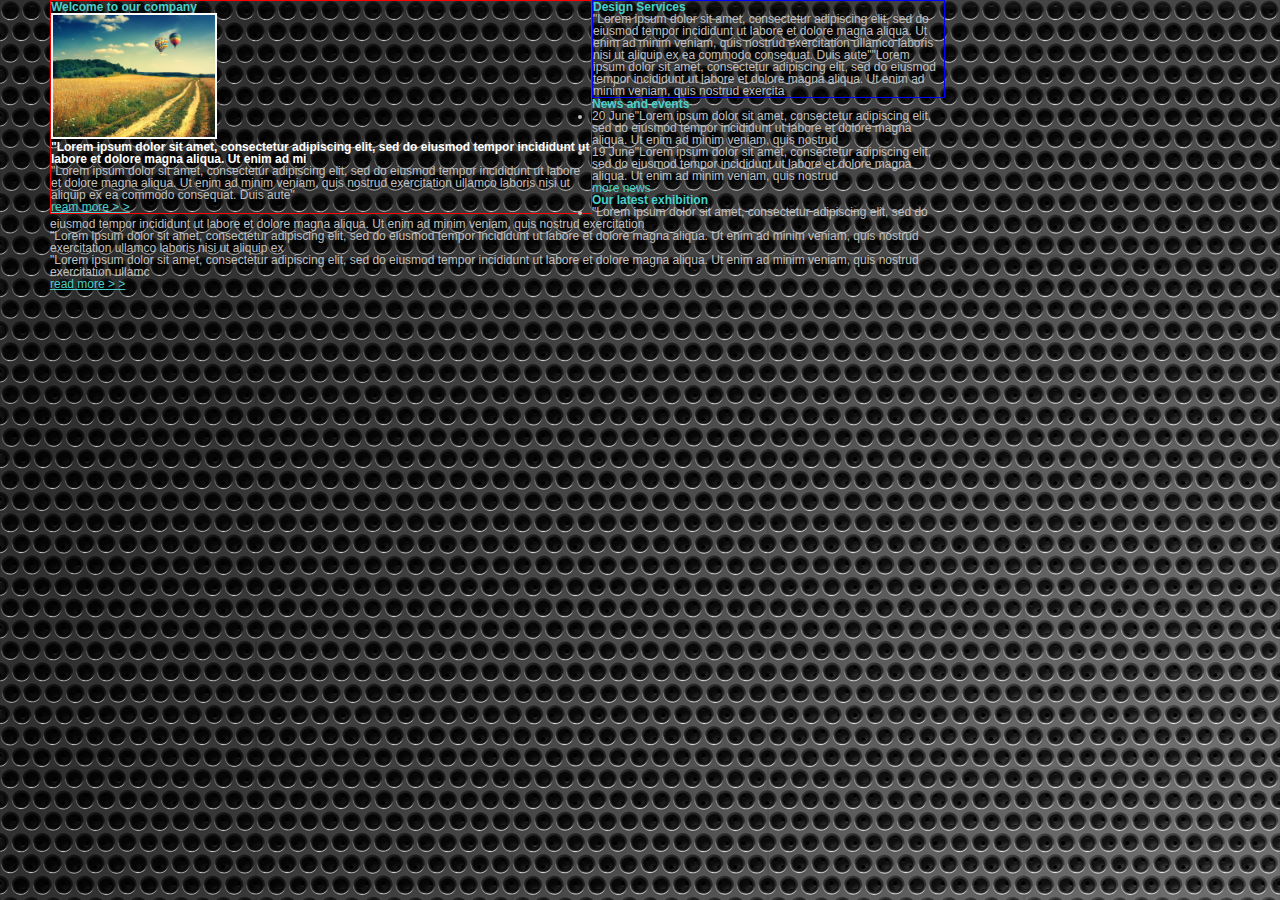
<file: layout/index.html>
<!DOCTYPE html>
<html>
<head lang="en">
    <link href="css/reset.css" rel="stylesheet" type="text/css">
    <link href="css/layout.css" rel="stylesheet" type="text/css">
    <meta charset="UTF-8">
    <title></title>
</head>
<body>
    <section>
        <article>
            <h2>Welcome to our company</h2>
            <img src="img/hot_air_baloon.jpg" alt="Hot Air Balloon">
            <h6>"Lorem ipsum dolor sit amet, consectetur adipiscing elit, sed do
                eiusmod tempor incididunt ut labore et dolore magna aliqua. Ut enim ad mi
            </h6>
            <p>"Lorem ipsum dolor sit amet, consectetur adipiscing elit, sed do
                eiusmod tempor incididunt ut labore et dolore magna aliqua. Ut enim ad minim
                veniam, quis nostrud exercitation ullamco laboris nisi ut aliquip ex ea commodo
                consequat. Duis aute"
            </p>
            <a href="">ream more &gt &gt</a>
        </article>

        <article>
            <h2>Design Services</h2>
            <p>"Lorem ipsum dolor sit amet, consectetur adipiscing elit, sed do
                eiusmod tempor incididunt ut labore et dolore magna aliqua. Ut enim ad minim
                veniam, quis nostrud exercitation ullamco laboris nisi ut aliquip ex ea commodo
                consequat. Duis aute""Lorem ipsum dolor sit amet, consectetur adipiscing elit, sed do
                eiusmod tempor incididunt ut labore et dolore magna aliqua. Ut enim ad minim
                veniam, quis nostrud exercita
            </p>
        </article>
    </section>
    <section>
        <article>
            <h2>News and events</h2>
            <ul>
                <li><span>20 June</span>"Lorem ipsum dolor sit amet, consectetur adipiscing elit, sed do
                    eiusmod tempor incididunt ut labore et dolore magna aliqua. Ut enim ad minim
                    veniam, quis nostrud</li>
                <li><span>19 June</span>"Lorem ipsum dolor sit amet, consectetur adipiscing elit, sed do
                    eiusmod tempor incididunt ut labore et dolore magna aliqua. Ut enim ad minim
                    veniam, quis nostrud</li>
            </ul>
            <a>more news</a>
        </article>
        <article>
            <h2>Our latest exhibition</h2>
            <ul>
                <li>"Lorem ipsum dolor sit amet, consectetur adipiscing elit, sed do
                    eiusmod tempor incididunt ut labore et dolore magna aliqua. Ut enim ad minim
                    veniam, quis nostrud exercitation</li>
            </ul>
            <p>"Lorem ipsum dolor sit amet, consectetur adipiscing elit, sed do
                eiusmod tempor incididunt ut labore et dolore magna aliqua. Ut enim ad minim
                veniam, quis nostrud exercitation ullamco laboris nisi ut aliquip ex
            </p>
            <p>"Lorem ipsum dolor sit amet, consectetur adipiscing elit, sed do
                eiusmod tempor incididunt ut labore et dolore magna aliqua. Ut enim ad minim
                veniam, quis nostrud exercitation ullamc
            </p>
            <a href="">read more &gt &gt</a>
        </article>
    </section>
</body>
</html>
</file>
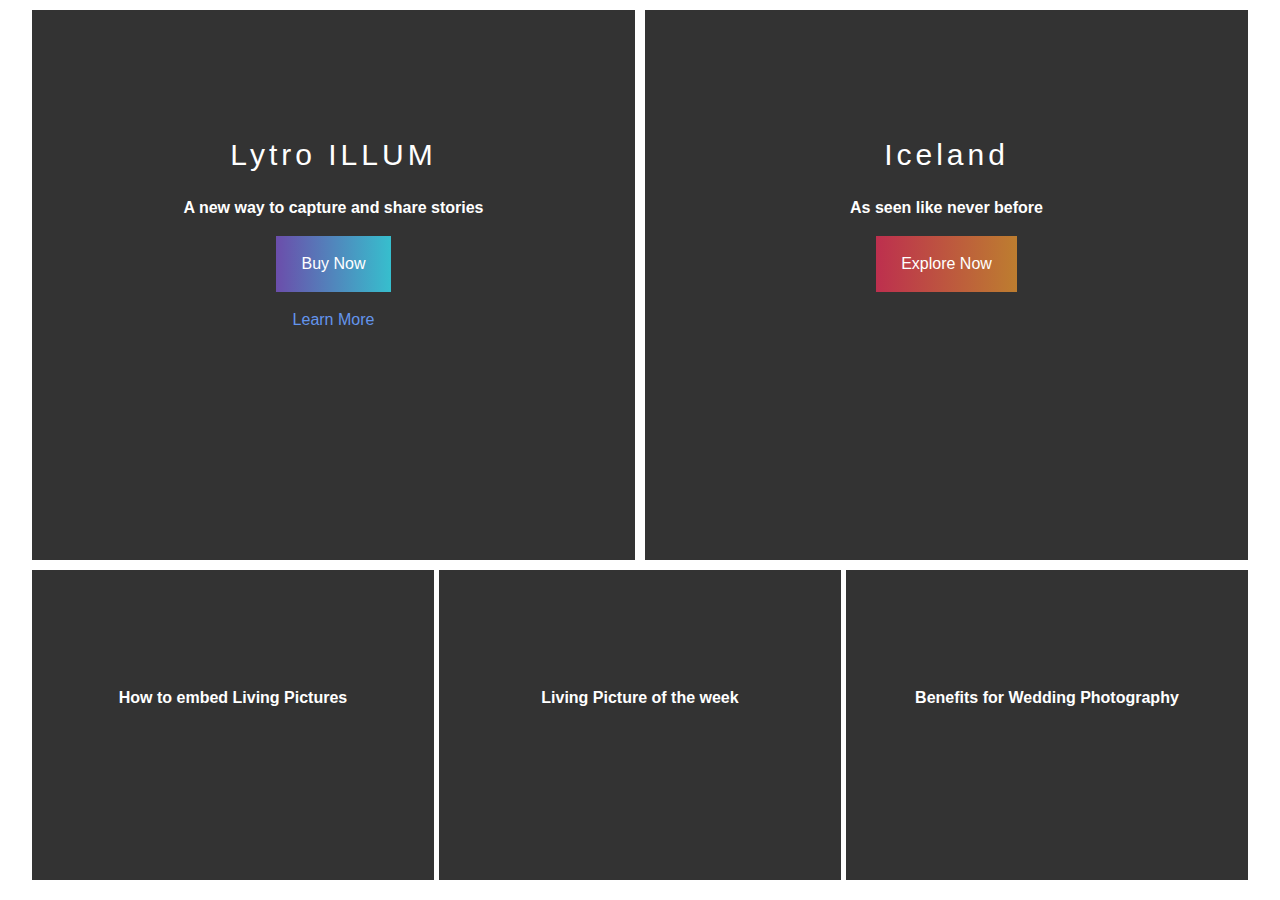
<file: week3/index.html>
<!DOCTYPE html>
<html>
<link href="css/reset.css" rel="stylesheet" type="text/css">
<link href="css/cta.css" rel="stylesheet" type="text/css">
<head lang="en">
    <meta charset="UTF-8">
    <title></title>
</head>
<body>

    <section>
        <article class="featured">
            <h1>Lytro ILLUM</h1>
            <h4>A new way to capture and share stories</h4>
            <a class="buy">Buy Now</a>
            <p><a>Learn More</a></p>
        </article>
        <article class="featured">
            <h1>Iceland</h1>
            <h4>As seen like never before</h4>
            <a class="explore">Explore Now</a>
        </article>
        <article>
            <h4>How to embed Living Pictures</h4>
        </article>
        <article>
            <h4>Living Picture of the week</h4>
        </article>
        <article>
            <h4>Benefits for Wedding Photography</h4>
        </article>

    </section>

</body>
</html>
</file>
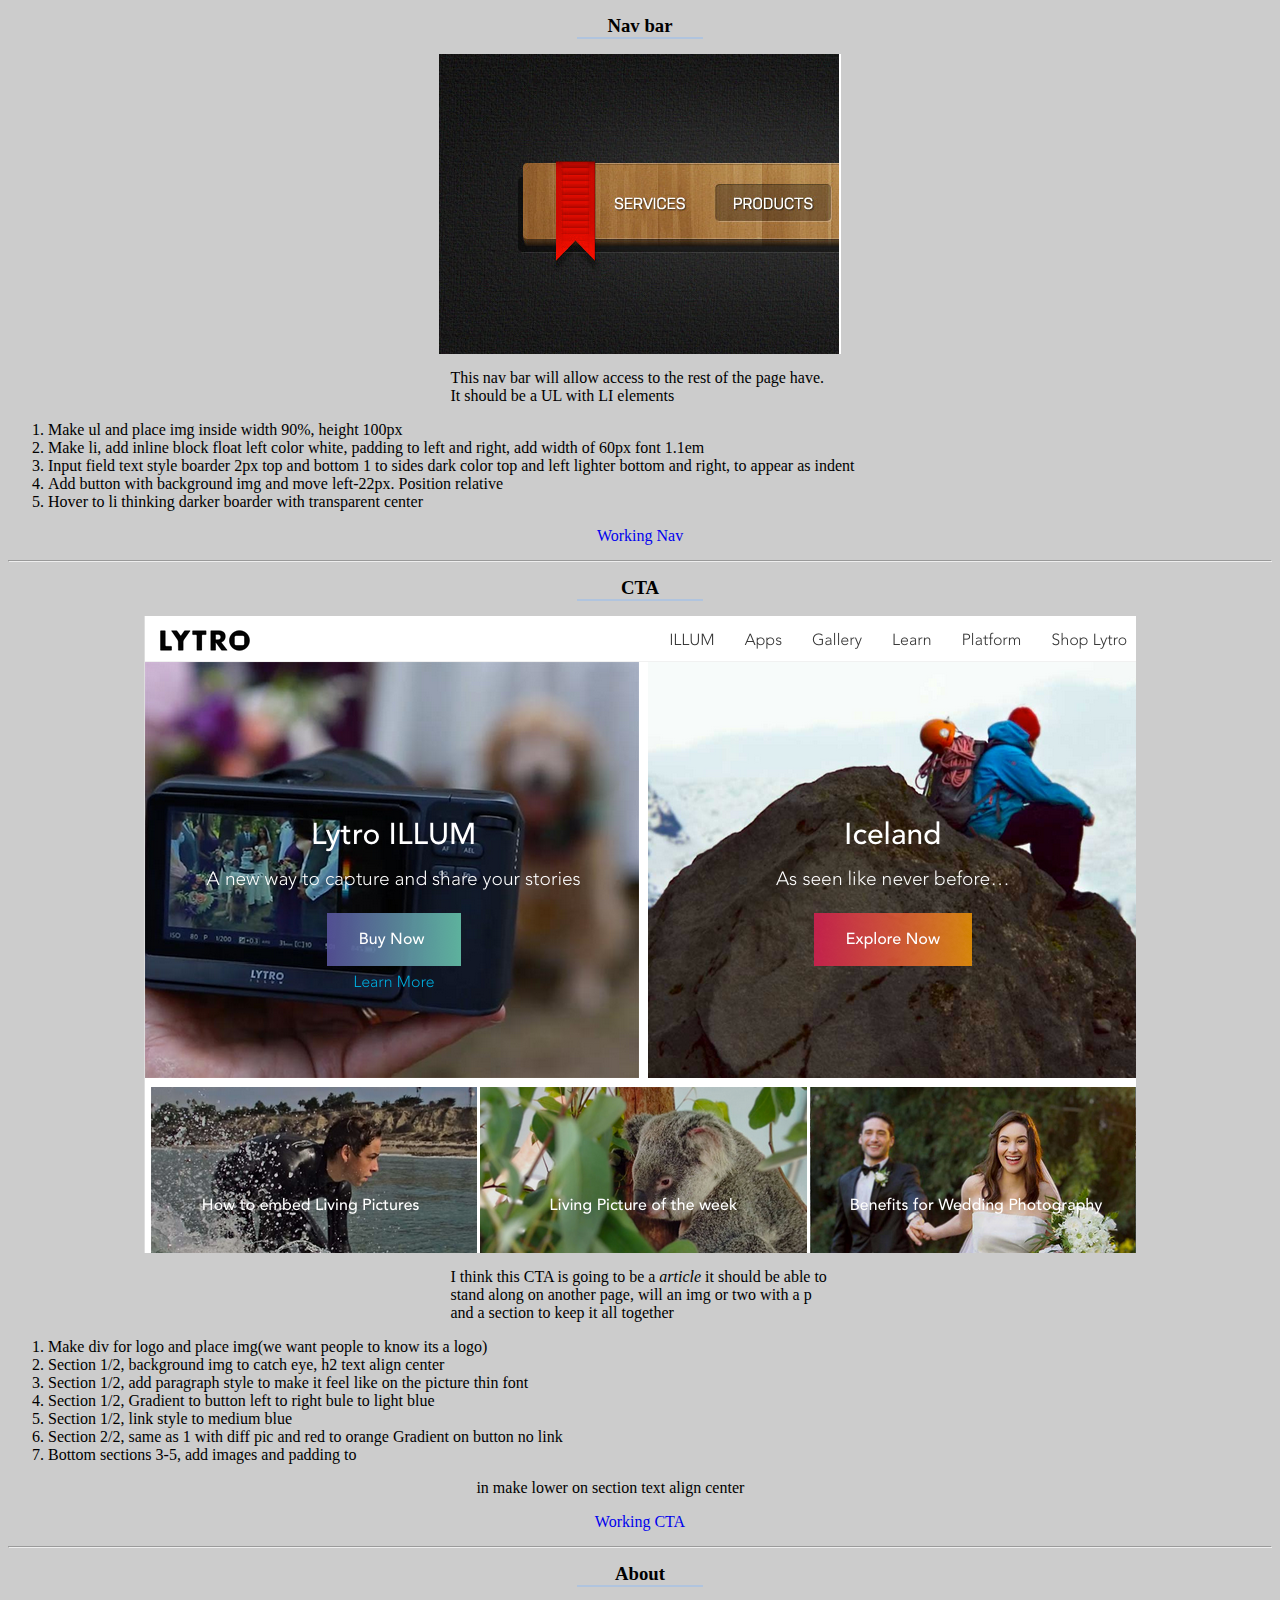
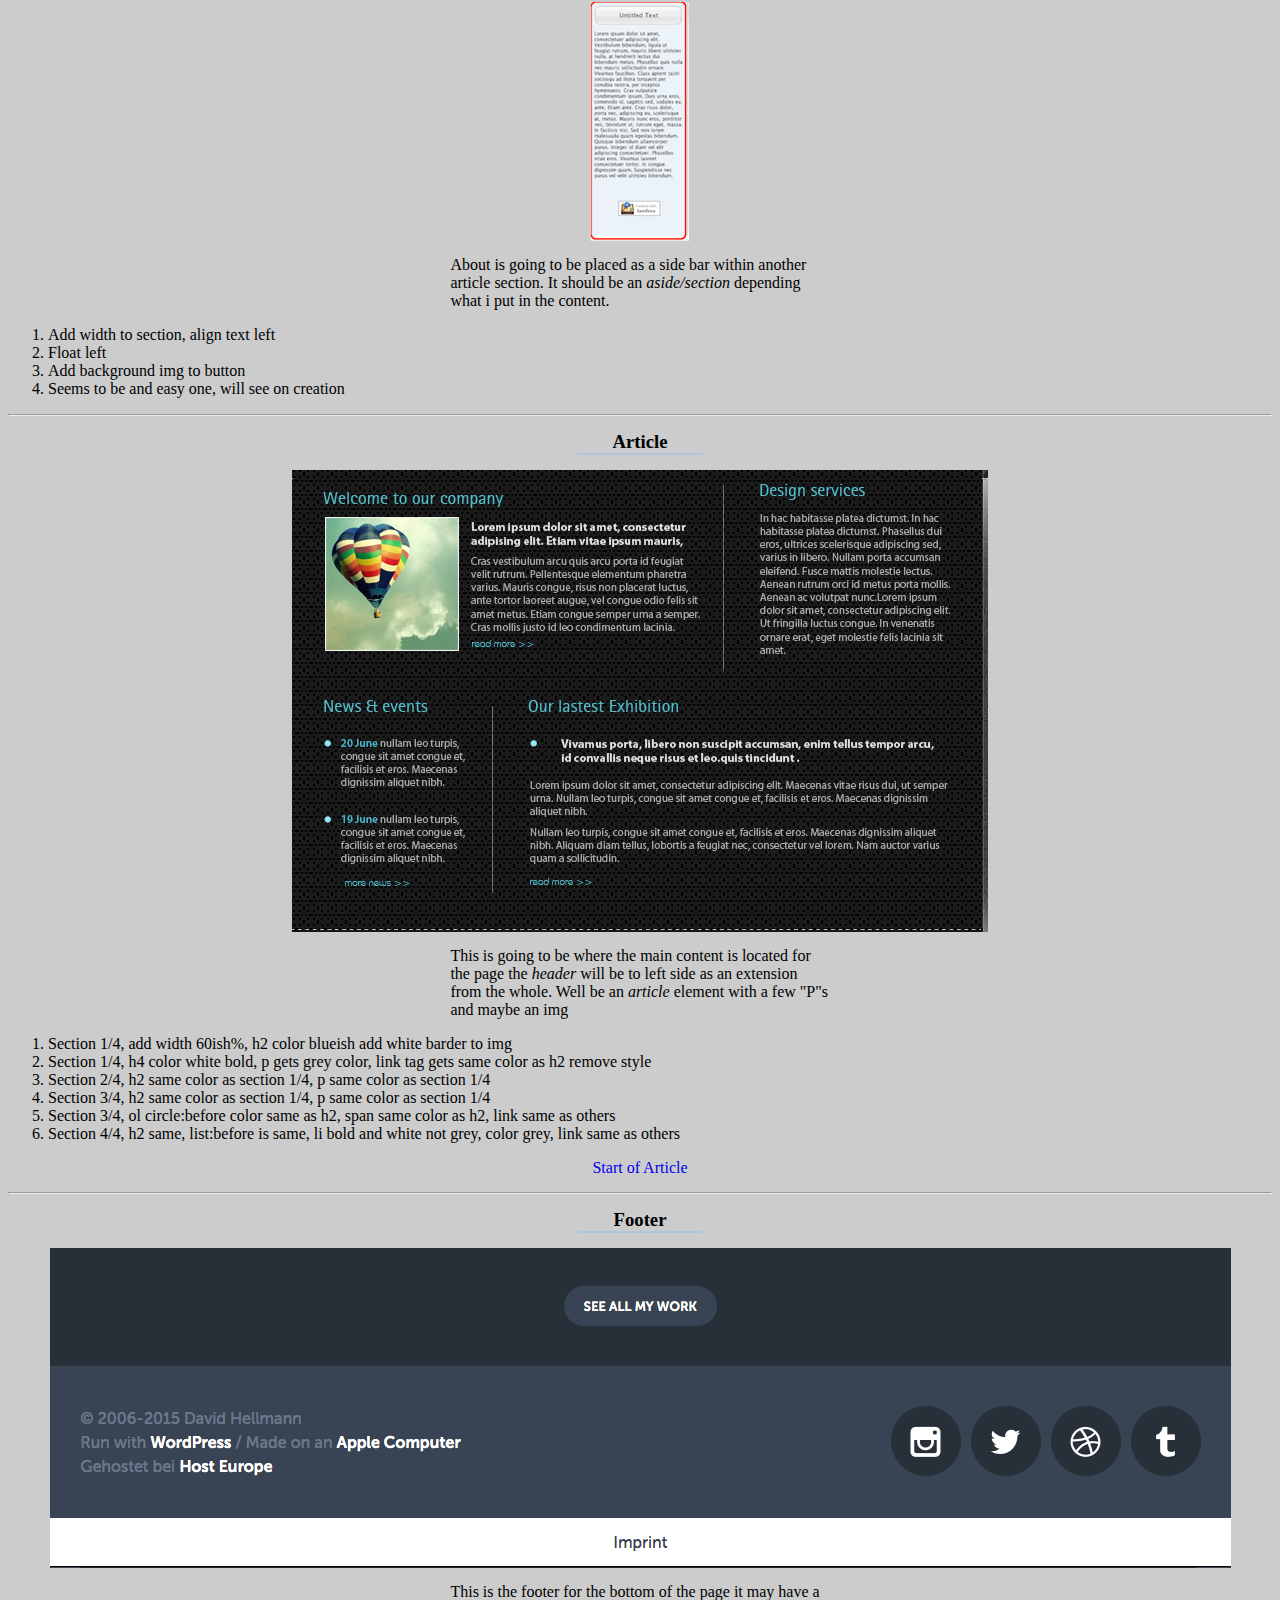
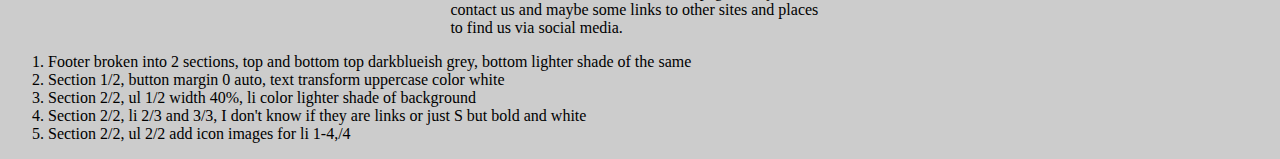
<file: week_1_project/index.html>
<!DOCTYPE html>
<html>
<head lang="en">
    <link href="css/style.css" rel="stylesheet">
    <meta charset="UTF-8">
    <title></title>
</head>
<body>
    <article>
        <h3>Nav bar</h3>
        <img src="img/navbar.png">
        <p>This nav bar will allow access to the rest of the page have. It should be a UL with LI elements</p>
        
        <ol>
            <li>Make ul and place img inside width 90%, height 100px</li>
            <li>Make li, add inline block float left color white, padding to left and right, add width of 60px font 1.1em</li>
            <li>Input field text style boarder 2px top and bottom 1 to sides dark color top and left lighter bottom and right, to appear as indent</li>
            <li>Add button with background img and move left-22px. Position relative</li>
            <li>Hover to li thinking darker boarder with transparent center</li>
        </ol>
        <a href="http://johnkunkle1987.github.io/Web-Standards-Project/week2/">Working Nav</a>
    </article>
    <hr>
    <article>

        <h3>CTA</h3>
        <img src="img/cta.png">
        <p>I think this CTA is going to be a <em>article</em> it should be able to stand along on another page, will
        an img or two with a p and a section to keep it all together</p>
        <ol>
            <li>Make div for logo and place img(we want people to know its a logo)</li>
            <li>Section 1/2, background img to catch eye, h2 text align center</li>
            <li>Section 1/2, add paragraph style to make it feel like on the picture thin font</li>
            <li>Section 1/2, Gradient to button left to right bule to light blue</li>
            <li>Section 1/2, link style to medium blue</li>
            <li>Section 2/2, same as 1 with diff pic and red to orange Gradient on button no link</li>
            <li>Bottom sections 3-5, add images and padding to <p> in make lower on section text align center</p></li>
        </ol>
        <a href="http://johnkunkle1987.github.io/Web-Standards-Project/week3/">Working CTA</a>
    </article>
    <hr>
    <article>

        <h3>About</h3>
        <img src="img/about.png">
        <p>About is going to be placed as a side bar within another article section. It should be an <em>aside/section</em>
        depending what i put in the content.</p>
        <ol>
            <li>Add width to section, align text left</li>
            <li>Float left</li>
            <li>Add background img to button</li>
            <li>Seems to be and easy one, will see on creation</li>
        </ol>
    </article>
    <hr>
    <article>

        <h3>Article</h3>
        <img src="img/atical.png">
        <p>This is going to be where the main content is located for the page the <em>header</em> will be to left side
        as an extension from the whole. Well be an <em>article</em> element with a few "P"s and maybe an img</p>
        <ol>
            <li>Section 1/4, add width 60ish%, h2 color blueish add white barder to img</li>
            <li>Section 1/4, h4 color white bold, p gets grey color, link tag gets same color as h2 remove style</li>
            <li>Section 2/4, h2 same color as section 1/4, p same color as section 1/4</li>
            <li>Section 3/4, h2 same color as section 1/4, p same color as section 1/4</li>
            <li>Section 3/4, ol circle:before color same as h2, span same color as h2, link same as others</li>
            <li>Section 4/4, h2 same, list:before is same, li bold and white not grey, color grey, link same as others</li>
        </ol>
        <a href="http://johnkunkle1987.github.io/Web-Standards-Project/layout/">Start of Article</a>
    </article>
    <hr>
    <article>

        <h3>Footer</h3>
        <img src="img/footer.png">
        <p>This is the footer for the bottom of the page it may have a contact us and maybe some links to other sites
        and places to find us via social media.</p>
        <ol>
            <li>Footer broken into 2 sections, top and bottom top darkblueish grey, bottom lighter shade of the same</li>
            <li>Section 1/2, button margin 0 auto, text transform uppercase color white</li>
            <li>Section 2/2, ul 1/2 width 40%, li color lighter shade of background</li>
            <li>Section 2/2, li 2/3 and 3/3, I don't know if they are links or just S but bold and white</li>
            <li>Section 2/2, ul 2/2 add icon images for li 1-4,/4</li>
        </ol>
    </article>

</body>
</html>
</file>
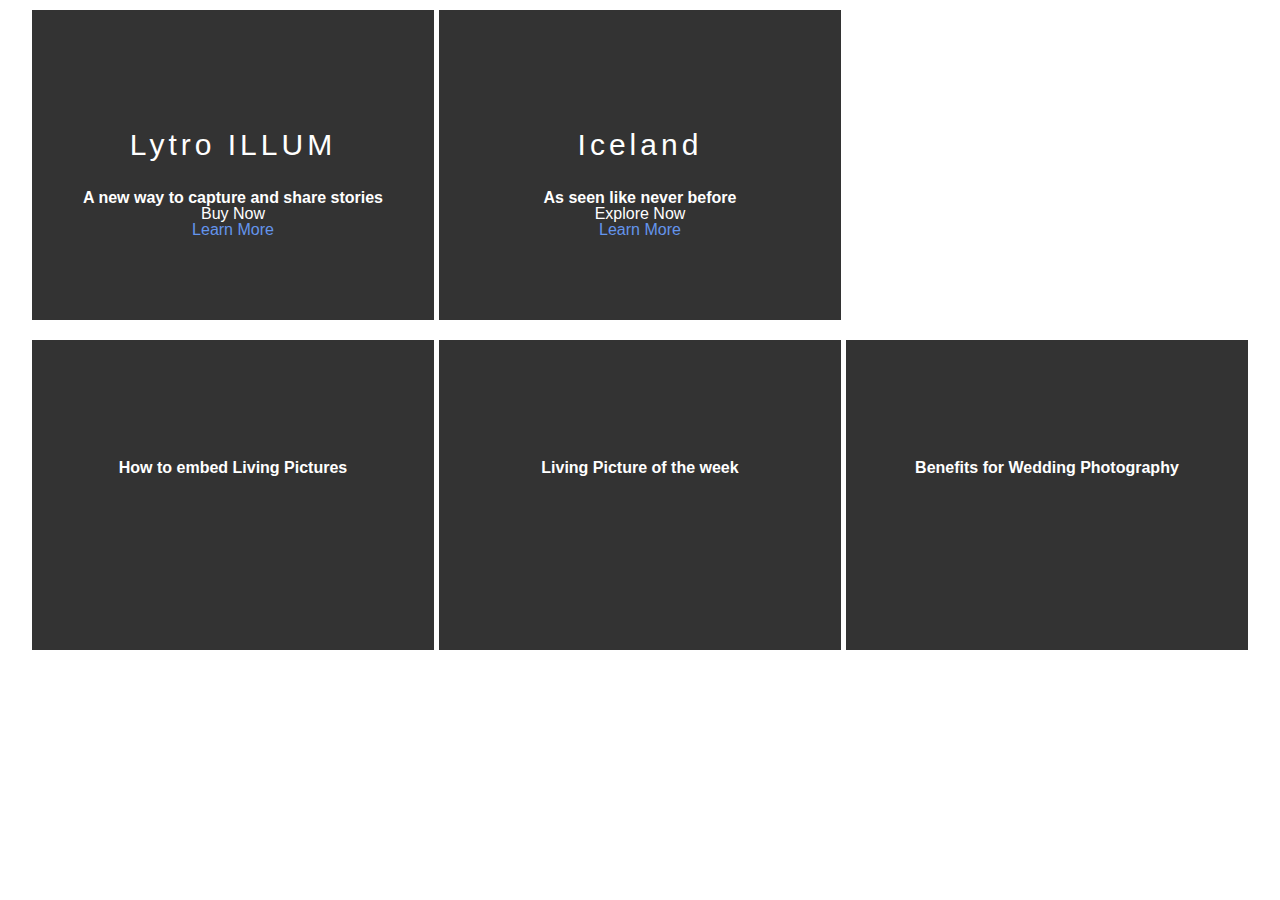
<file: week3/cta.html>
<!DOCTYPE html>
<html>
<link href="css/reset.css" rel="stylesheet" type="text/css">
<link href="css/cta.css" rel="stylesheet" type="text/css">
<head lang="en">
    <meta charset="UTF-8">
    <title></title>
</head>
<body>

    <section>
        <article class="top">
            <h1>Lytro ILLUM</h1>
            <h4>A new way to capture and share stories</h4>
            <a>Buy Now</a>
            <p><a>Learn More</a></p>
        </article>
        <article class="top">
            <h1>Iceland</h1>
            <h4>As seen like never before</h4>
            <a>Explore Now</a>
            <p><a>Learn More</a></p>
        </article>
    </section>
    <section>
        <article>
            <h4>How to embed Living Pictures</h4>
        </article>
        <article>
            <h4>Living Picture of the week</h4>
        </article>
        <article>
            <h4>Benefits for Wedding Photography</h4>
        </article>
    </section>

</body>
</html>
</file>
<file: layout/css/layout.css>
html{
    font-size: 62.5%;
}
body{
    font-weight: 100;
    font-size: 1.2em;
    font-family: sans-serif;
    color: #c0c0c0;
    background-image: url("images/blackMetal_smallHole.jpg");
    max-width: 1000px;
    box-sizing: border-box;

}
img{
    width: 30%;
    border: 2px solid white;
}
h2, a{
    color: mediumturquoise;
}
h6{
    color:white;
}
section{
    width: 90%;
    margin: 0 auto;
}
section:first-of-type article:first-of-type{
    width: 60%;
    border: 1px solid red;
    float: left;
}
section:first-of-type article:last-of-type{
    width: 39%;
    float: left;
    border: 1px solid blue;

}
</file>
<file: week3/css/cta.css>
Html{
    font-size: 62.5%;
}
body{
    font-family: sans-serif;
    font-size: 1.6em;

}
section{
    width: 95%;
    overflow: auto;
    margin: 1rem auto;
}
.featured{
    width: calc(50% - .5rem);
    float: left;
    padding-top: 13rem;
    height: 42rem;
    margin-right: 1rem;
}

article{
    background-color: #333333;
    color: #ffffff;
    width: calc(33.3333% - .3333rem);
    float: left;
    text-align: center;
    height: 19.0rem;
    padding-top: 12rem;
    margin: 0 .5rem 1rem 0;
}
h1{
    font-weight: 300;
    letter-spacing: .4rem;
    font-size: 3rem;
    margin-bottom: 3rem;
}
a+p{
    color: cornflowerblue;
}
.buy, .explore{
    padding: 2rem 2.5rem;
    margin:2rem;
    display: inline-block;
}

article:not(.featured) + article:not(.featured) + article:not(.featured),
.featured + .featured:nth-of-type(even)  {
 margin-right: 0;
}
.buy{
    background: -webkit-linear-gradient(left, hsla(259, 67%, 61%, 0.7), hsla(186, 67%, 53%, 0.94)); /* For Safari 5.1 to 6.0 */
    background: -o-linear-gradient(left, hsla(259, 67%, 61%, 0.7), hsla(186, 67%, 53%, 0.94)); /* For Opera 11.1 to 12.0 */
    background: -moz-linear-gradient(left, hsla(259, 67%, 61%, 0.7), hsla(186, 67%, 53%, 0.94));
}
.explore{
    background: -webkit-linear-gradient(left, hsla(347, 74%, 53%, 0.8), hsla(33, 74%, 53%, 0.8)); /* For Safari 5.1 to 6.0 */
    background: -o-linear-gradient(left, hsla(347, 74%, 53%, 0.8), hsla(33, 74%, 53%, 0.8)); /* For Opera 11.1 to 12.0 */
    background: -moz-linear-gradient(left, hsla(347, 74%, 53%, 0.8), hsla(33, 74%, 53%, 0.8));
}
</file>
<file: week_1_project/css/style.css>
body{
    background-color: #cccccc;
}
h3, p{
    margin: 15px auto;
}
p{
    width: 30%;
}
img{
    display: block;
    margin: 0 auto;
    max-width: 100%;
}
h3{
    width: 10%;
    display: block;
    border-bottom: 2px solid lightsteelblue;
    margin: 15px auto;
    text-align: center;
}
#test{
    background-image: url("../img/cta.png");
}
a{
    text-align: center;
    margin: 15px auto;
    width: 15%;
    display: block;
    text-decoration: none;
}
</file>
